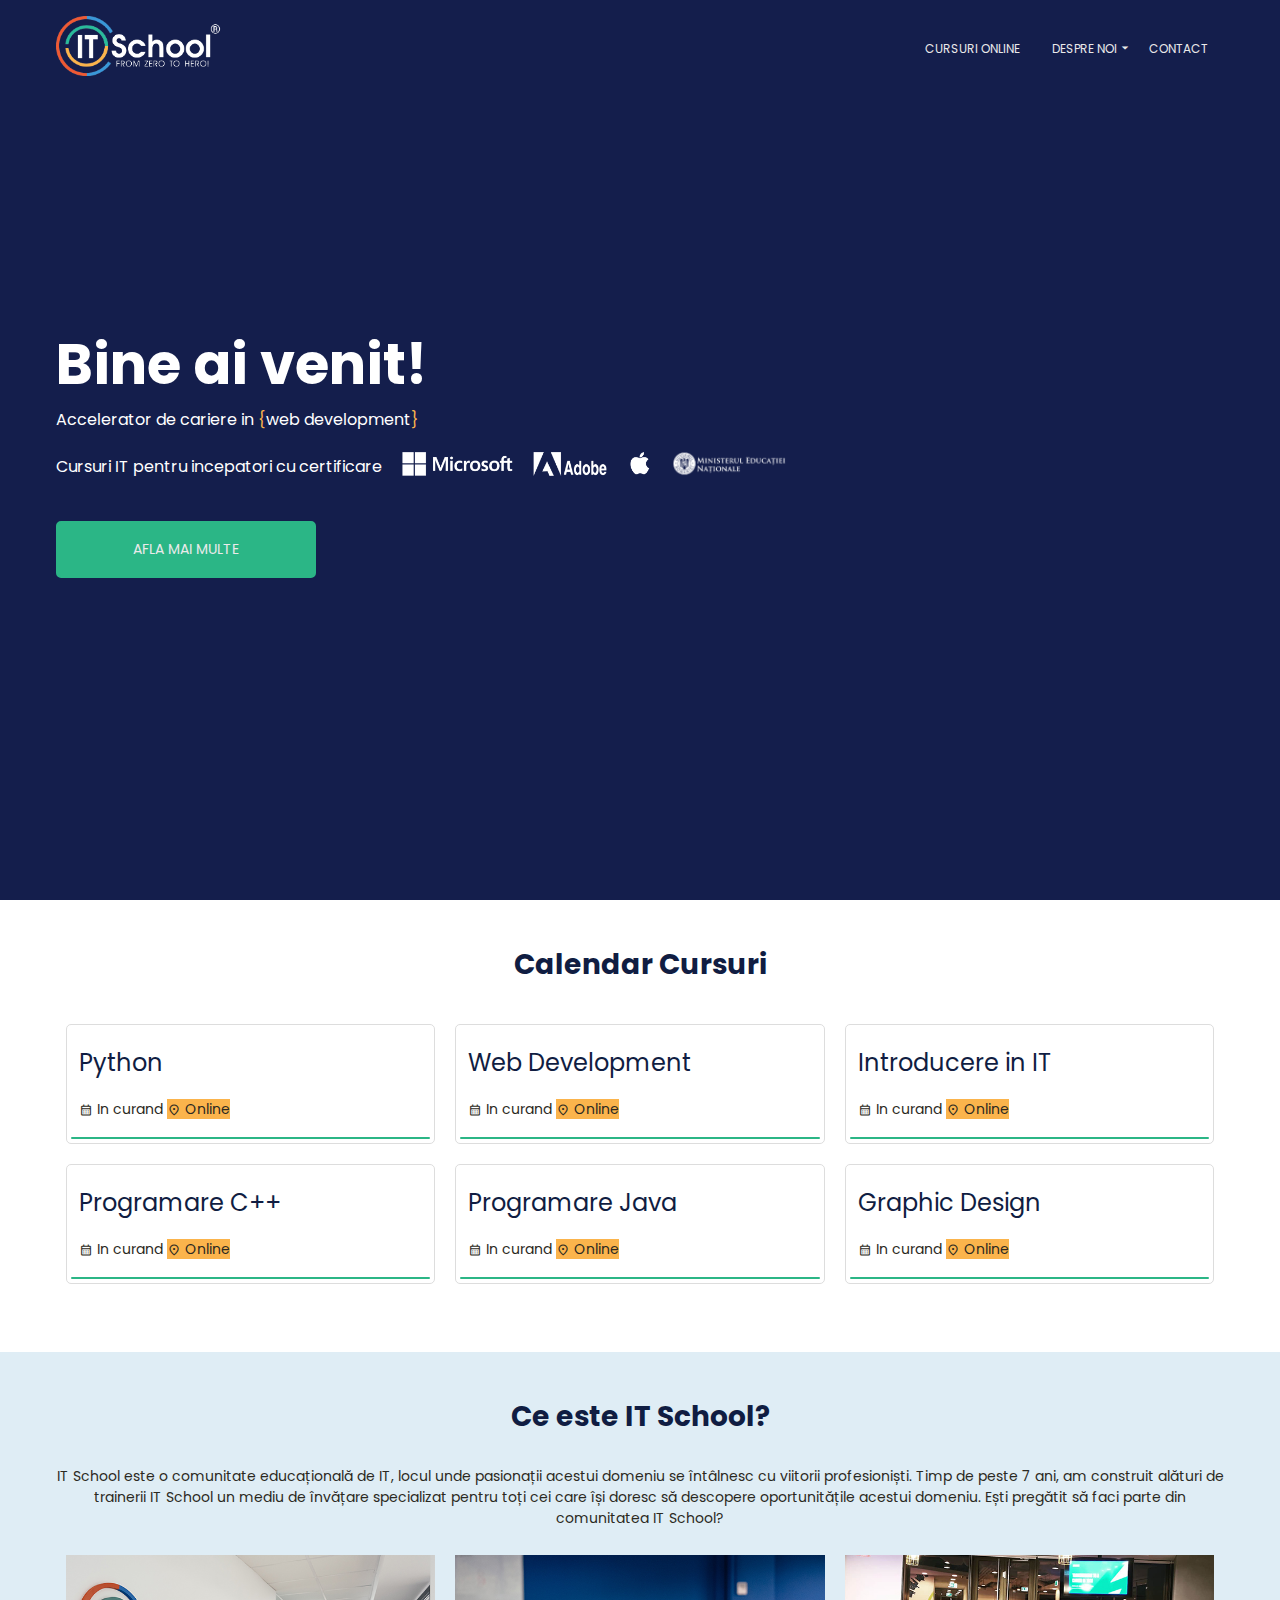
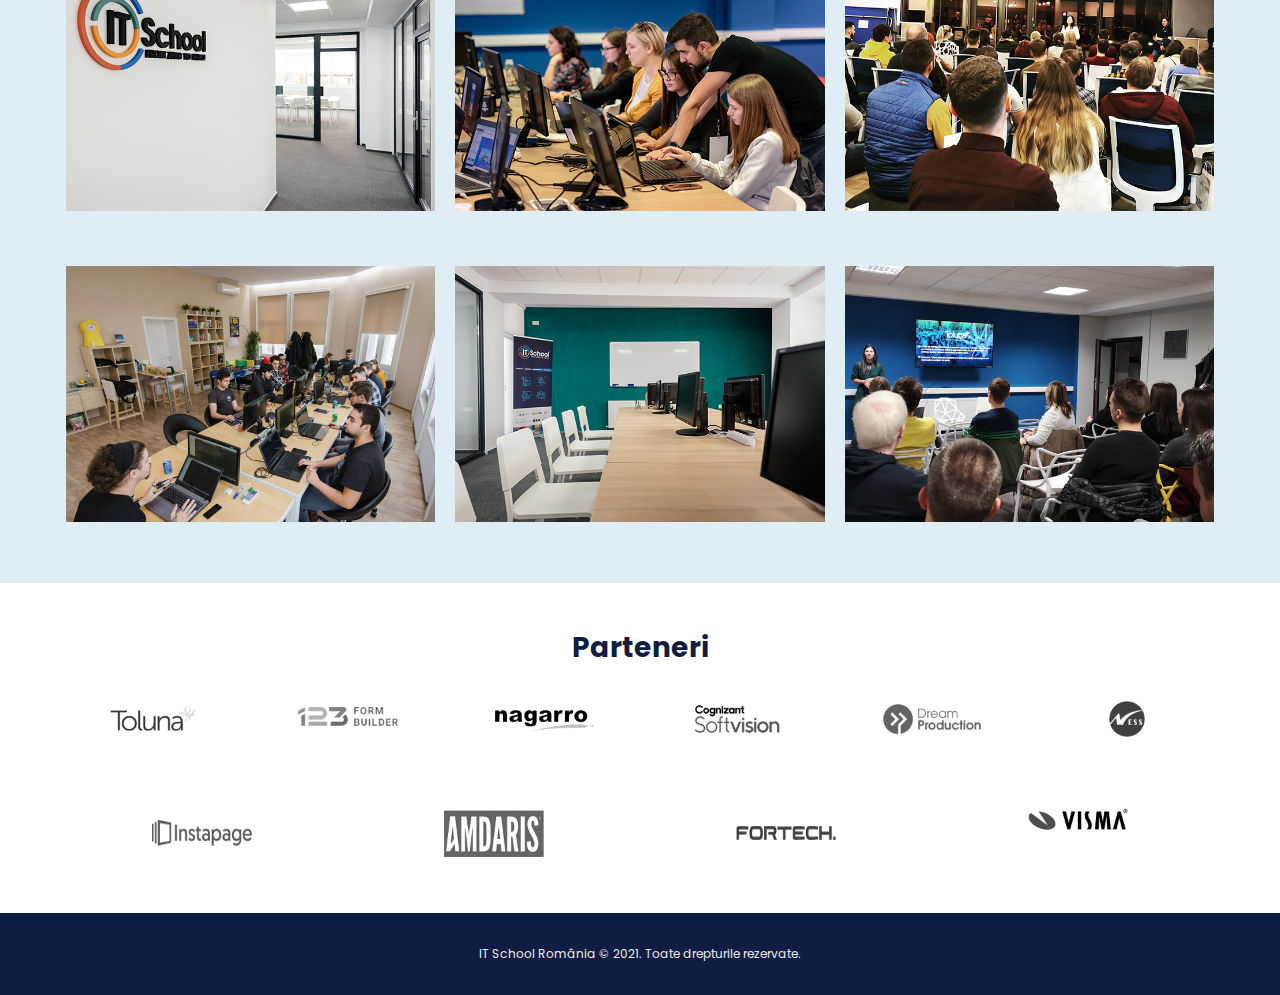
<file: index.html>
<!DOCTYPE html>
<html lang="en">
  <head>
    <meta charset="UTF-8" />
    <meta http-equiv="X-UA-Compatible" content="IE=edge" />
    <meta name="viewport" content="width=device-width, initial-scale=1.0" />
    <title>Clonă IT School</title>
    <meta name="description" content="O replică a site-ului itschool.ro" />

    <link rel="preconnect" href="https://fonts.googleapis.com" />
    <link rel="preconnect" href="https://fonts.gstatic.com" crossorigin />
    <link
      href="https://fonts.googleapis.com/css2?family=Poppins:ital,wght@0,400;0,700;1,400&display=swap"
      rel="stylesheet"
    />
    <link
      href="https://fonts.googleapis.com/css2?family=Material+Symbols+Outlined:opsz,wght,FILL,GRAD@24,400,0,0"
      rel="stylesheet"
    />
    <link rel="stylesheet" href="css/main.css" />
    <link rel="stylesheet" href="css/home.css" />
  </head>
  <body>
    <header>
      <nav>
        <div class="container">
          <a href="index.html" class="logo-link">
            <img src="img/itschool-logo.png" alt="itschool logo" />
          </a>
          <div class="menu-icon-container">
            <span class="material-symbols-outlined menu-icon"> menu </span>
            <input type="checkbox" />
            <ul>
              <li>
                <a href="pages/courses.html"> Cursuri Online </a>
              </li>
              <li class="about-us">
                <a href="pages/about.html">
                  Despre Noi
                  <span class="material-symbols-outlined arrow-down-icon">
                    arrow_drop_down
                  </span>
                </a>
                <div class="submenu">
                  <a href="index.html">IT School</a>
                  <a href="pages/about.html">Despre Noi</a>
                </div>
              </li>
              <li>
                <a href="pages/contact.html"> Contact </a>
              </li>
            </ul>
          </div>
        </div>
      </nav>
    </header>

    <main>
      <section class="welcome">
        <div class="container">
          <h1>Bine ai venit!</h1>
          <p>
            Accelerator de cariere in <span>{</span>web development<span
              >}</span
            >
          </p>
          <p>
            Cursuri IT pentru incepatori cu certificare
            <img src="img/microsoft.png" alt="Microsoft" />
            <img src="img/adobe.png" alt="Adobe" />
            <img src="img/apple.png" alt="Apple" />
            <img src="img/minister.png" alt="Ministerul Educatiei" />
          </p>
          <a href="pages/courses.html">Afla mai multe</a>
        </div>
      </section>

      <section class="courses">
        <div class="container">
          <h2>Calendar Cursuri</h2>
          <div class="grid">
            <div class="grid-element">
              <div class="grid-element-content">
                <h3>Python</h3>
                <span class="time"
                  ><span class="material-symbols-outlined">
                    calendar_month </span
                  >In curand</span
                >
                <span class="location"
                  ><span class="material-symbols-outlined"> location_on </span
                  >Online</span
                >
                <div class="decoration"></div>
              </div>
            </div>
            <div class="grid-element">
              <div class="grid-element-content">
                <h3>Web Development</h3>
                <span class="time"
                  ><span class="material-symbols-outlined">
                    calendar_month </span
                  >In curand</span
                >
                <span class="location">
                  <span class="material-symbols-outlined"> location_on </span
                  >Online</span
                >
                <div class="decoration"></div>
              </div>
            </div>
            <div class="grid-element">
              <div class="grid-element-content">
                <h3>Introducere in IT</h3>
                <span class="time"
                  ><span class="material-symbols-outlined">
                    calendar_month </span
                  >In curand</span
                >
                <span class="location"
                  ><span class="material-symbols-outlined"> location_on </span
                  >Online</span
                >
                <div class="decoration"></div>
              </div>
            </div>
            <div class="grid-element">
              <div class="grid-element-content">
                <h3>Programare C++</h3>
                <span class="time"
                  ><span class="material-symbols-outlined">
                    calendar_month </span
                  >In curand</span
                >
                <span class="location"
                  ><span class="material-symbols-outlined"> location_on </span
                  >Online</span
                >
                <div class="decoration"></div>
              </div>
            </div>
            <div class="grid-element">
              <div class="grid-element-content">
                <h3>Programare Java</h3>
                <span class="time"
                  ><span class="material-symbols-outlined">
                    calendar_month </span
                  >In curand</span
                >
                <span class="location"
                  ><span class="material-symbols-outlined"> location_on </span
                  >Online</span
                >
                <div class="decoration"></div>
              </div>
            </div>
            <div class="grid-element">
              <div class="grid-element-content">
                <h3>Graphic Design</h3>
                <span class="time"
                  ><span class="material-symbols-outlined">
                    calendar_month </span
                  >In curand</span
                >
                <span class="location"
                  ><span class="material-symbols-outlined"> location_on </span
                  >Online</span
                >
                <div class="decoration"></div>
              </div>
            </div>
          </div>
        </div>
      </section>

      <section class="about-us-section">
        <div class="container">
          <h2>Ce este IT School?</h2>
          <p>
            IT School este o comunitate educațională de IT, locul unde
            pasionații acestui domeniu se întâlnesc cu viitorii profesioniști.
            Timp de peste 7 ani, am construit alături de trainerii IT School un
            mediu de învățare specializat pentru toți cei care își doresc să
            descopere oportunitățile acestui domeniu. Ești pregătit să faci
            parte din comunitatea IT School?
          </p>
          <div class="grid">
            <div class="grid-element">
              <img src="img/about-us-1.jpeg" alt="" />
            </div>
            <div class="grid-element">
              <img src="img/about-us-2.jpeg" alt="" />
            </div>
            <div class="grid-element">
              <img src="img/about-us-3.jpeg" alt="" />
            </div>
            <div class="grid-element">
              <img src="img/about-us-4.jpeg" alt="" />
            </div>
            <div class="grid-element">
              <img src="img/about-us-5.jpeg" alt="" />
            </div>
            <div class="grid-element">
              <img src="img/about-us-6.jpeg" alt="" />
            </div>
          </div>
        </div>
      </section>

      <section class="partners">
        <div class="container">
          <h2>Parteneri</h2>
          <div class="image-container">
            <img src="img/toluna.png" alt="Toluna" />
            <img src="img/123formbuilder.png" alt="123formbuilder" />
            <img src="img/nagarro.png" alt="Nagarro" />
            <img src="img/cognizant.png" alt="SoftVision" />
            <img src="img/dreamproduction.png" alt="Dream Production" />
            <img src="img/ness.png" alt="Ness" />
            <img src="img/instapage.png" alt="Instapage" />
            <img src="img/amdaris.png" alt="Amadaris" />
            <img src="img/fortech.png" alt="Fortech" />
            <img src="img/visma.png" alt="Visma" />
          </div>
        </div>
      </section>
    </main>

    <footer>
      <div class="container">
        <p>IT School România © 2021. Toate drepturile rezervate.</p>
      </div>
    </footer>
  </body>
</html>
</file>
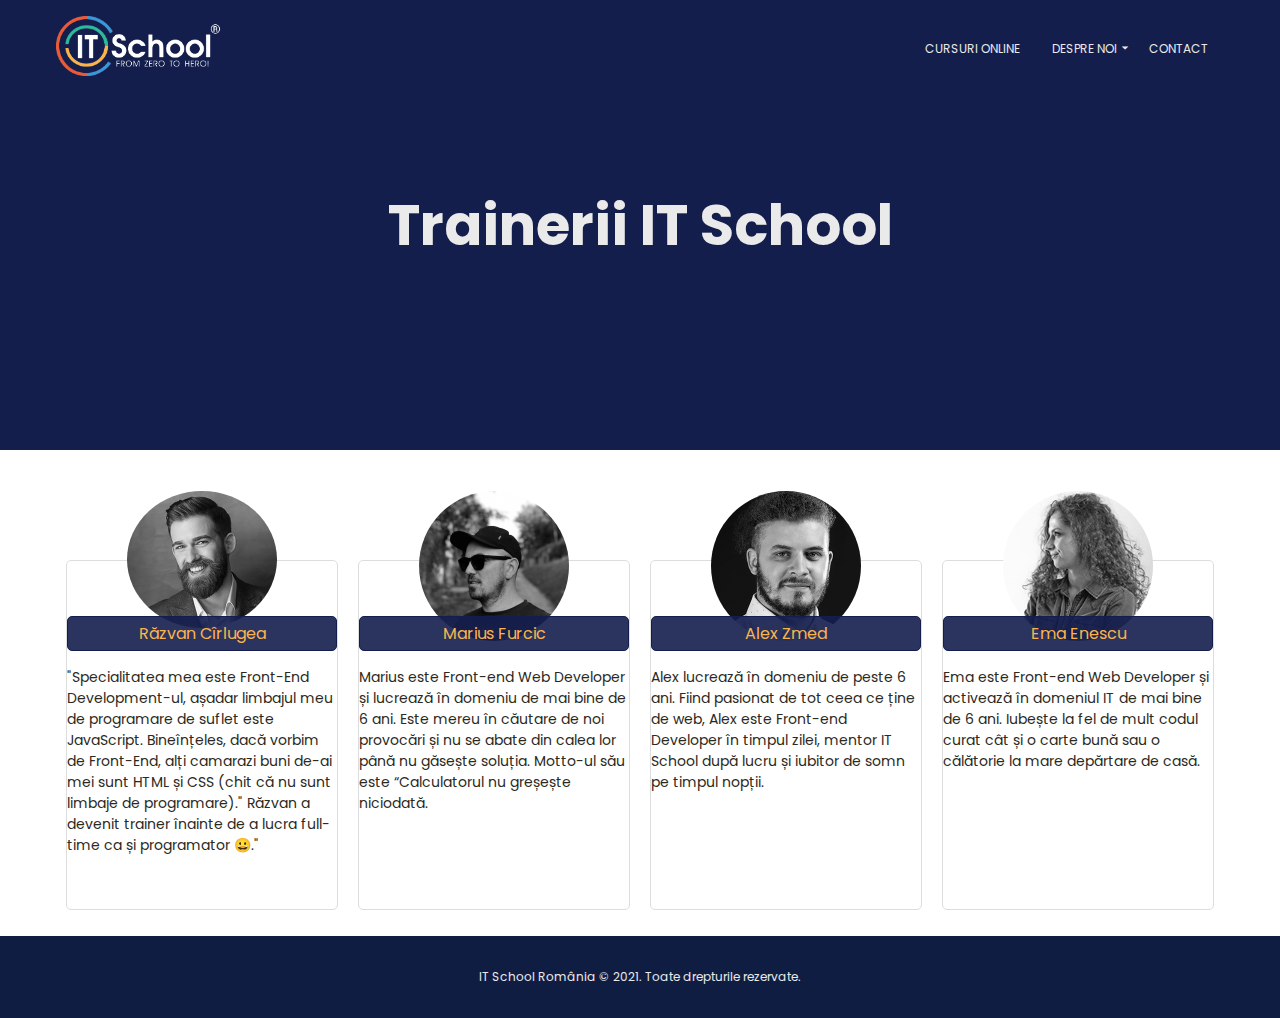
<file: pages/about.html>
<!DOCTYPE html>
<html lang="en">
  <head>
    <meta charset="UTF-8" />
    <meta name="viewport" content="width=device-width, initial-scale=1.0" />
    <title>Despre noi</title>

    <title>Clonă IT School</title>
    <meta name="description" content="O replică a site-ului itschool.ro" />

    <link rel="preconnect" href="https://fonts.googleapis.com" />
    <link rel="preconnect" href="https://fonts.gstatic.com" crossorigin />
    <link
      href="https://fonts.googleapis.com/css2?family=Poppins:ital,wght@0,400;0,700;1,400&display=swap"
      rel="stylesheet"
    />

    <link
      href="https://fonts.googleapis.com/css2?family=Material+Symbols+Outlined:opsz,wght,FILL,GRAD@24,400,0,0"
      rel="stylesheet"
    />

    <link rel="stylesheet" href="../css/main.css" />
    <link rel="stylesheet" href="../css/about.css" />
  </head>
  <body>
    <header>
      <nav>
        <div class="container">
          <a href="../index.html" class="logo-link">
            <img src="../img/itschool-logo.png" alt="itschool logo" />
          </a>
          <div class="menu-icon-container">
            <span class="material-symbols-outlined menu-icon"> menu </span>
            <input type="checkbox" />
            <ul>
              <li>
                <a href="courses.html"> Cursuri Online </a>
              </li>
              <li class="about-us">
                <a href="#">
                  Despre Noi
                  <span class="material-symbols-outlined arrow-down-icon">
                    arrow_drop_down
                  </span>
                </a>
                <div class="submenu">
                  <a href="../index.html">IT School</a>
                  <a href="#">Despre Noi</a>
                </div>
              </li>
              <li>
                <a href="contact.html"> Contact </a>
              </li>
            </ul>
          </div>
        </div>
      </nav>
    </header>

    <main>
      <section class="welcome">
        <div class="container">
          <h1>Trainerii IT School</h1>
        </div>
      </section>

      <section class="trainers">
        <div class="container">
          <div class="grid">
            <div class="grid-element">
              <div class="grid-element-content">
                <div class="trainer-image">
                  <img src="../img/razvan.jpeg" alt="" />
                </div>
                <h3>Răzvan Cîrlugea</h3>
                <p>
                  "Specialitatea mea este Front-End Development-ul, așadar
                  limbajul meu de programare de suflet este JavaScript.
                  Bineînțeles, dacă vorbim de Front-End, alți camarazi buni
                  de-ai mei sunt HTML și CSS (chit că nu sunt limbaje de
                  programare)." Răzvan a devenit trainer înainte de a lucra
                  full-time ca și programator 😀."
                </p>
              </div>
            </div>
            <div class="grid-element">
              <div class="grid-element-content">
                <div class="trainer-image">
                  <img src="../img/marius.png" alt="" />
                </div>
                <h3>Marius Furcic</h3>
                <p>
                  Marius este Front-end Web Developer și lucrează în domeniu de
                  mai bine de 6 ani. Este mereu în căutare de noi provocări și
                  nu se abate din calea lor până nu găsește soluția. Motto-ul
                  său este “Calculatorul nu greșește niciodată.
                </p>
              </div>
            </div>
            <div class="grid-element">
              <div class="grid-element-content">
                <div class="trainer-image">
                  <img src="../img/alex.jpeg" alt="" />
                </div>

                <h3>Alex Zmed</h3>
                <p>
                  Alex lucrează în domeniu de peste 6 ani. Fiind pasionat de tot
                  ceea ce ține de web, Alex este Front-end Developer în timpul
                  zilei, mentor IT School după lucru și iubitor de somn pe
                  timpul nopții.
                </p>
              </div>
            </div>
            <div class="grid-element">
              <div class="grid-element-content">
                <div class="trainer-image">
                  <img src="../img/ema.jpeg" alt="" />
                </div>

                <h3>Ema Enescu</h3>
                <p>
                  Ema este Front-end Web Developer și activează în domeniul IT
                  de mai bine de 6 ani. Iubește la fel de mult codul curat cât
                  și o carte bună sau o călătorie la mare depărtare de casă.
                </p>
              </div>
            </div>
          </div>
        </div>
      </section>
    </main>

    <footer>
      <div class="container">
        <p>IT School România © 2021. Toate drepturile rezervate.</p>
      </div>
    </footer>
  </body>
</html>
</file>
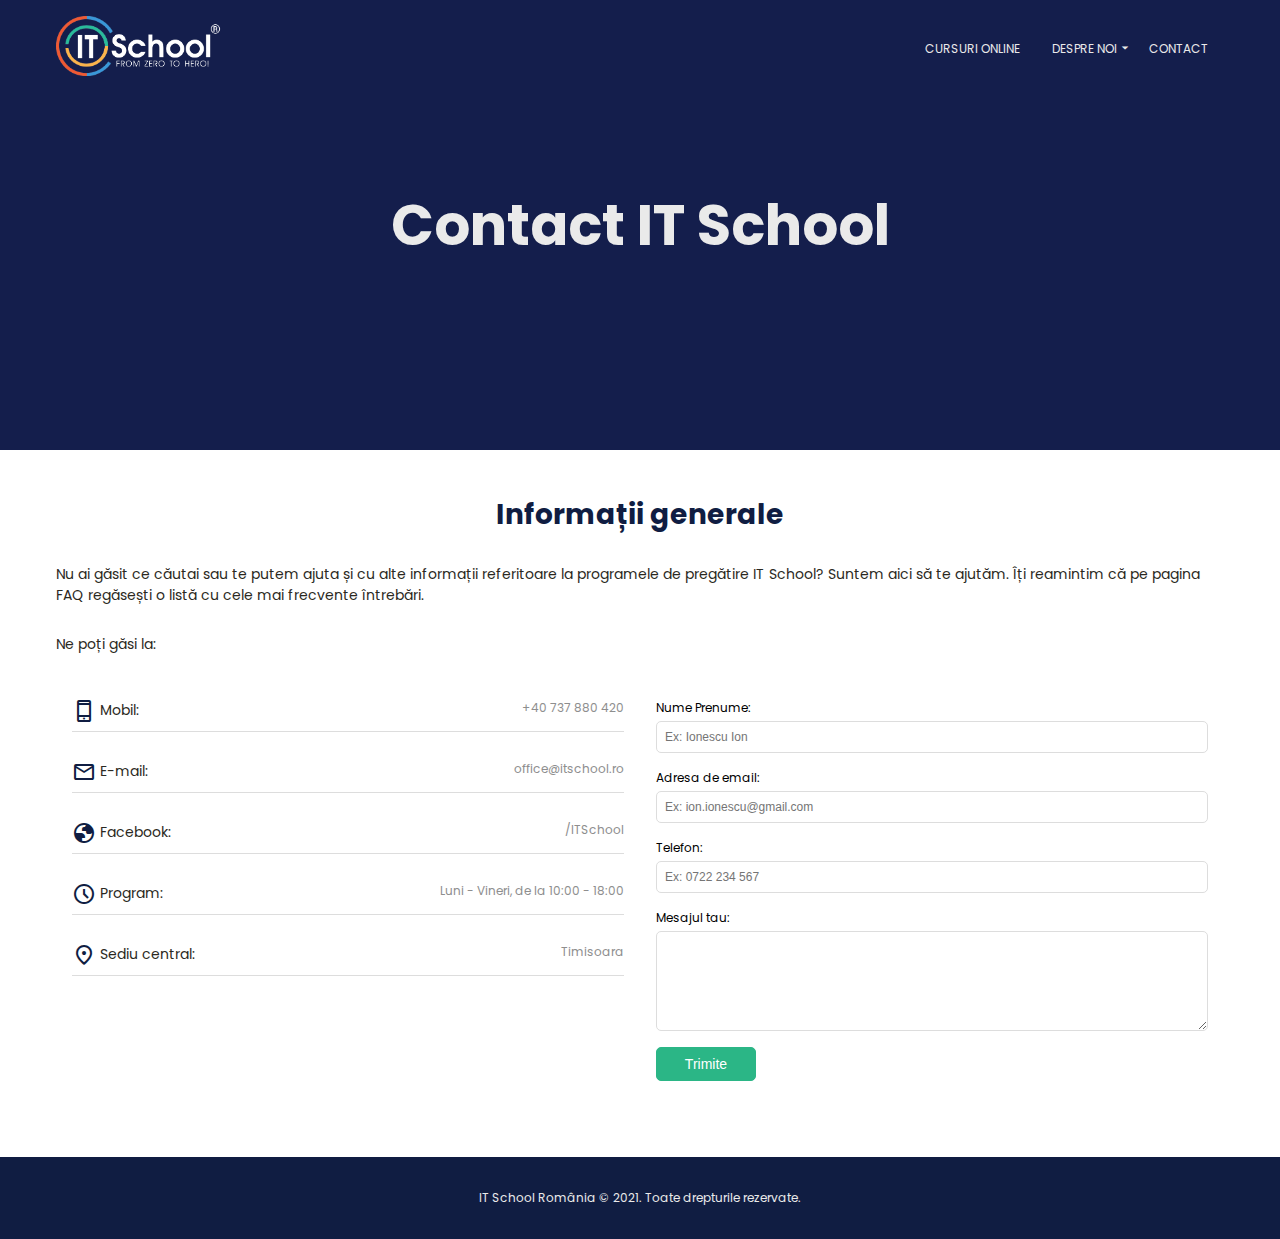
<file: pages/contact.html>
<!DOCTYPE html>
<html lang="en">
  <head>
    <meta charset="UTF-8" />
    <meta name="viewport" content="width=device-width, initial-scale=1.0" />
    <title>Contact</title>
    <title>Clonă IT School</title>
    <meta name="description" content="O replică a site-ului itschool.ro" />

    <link rel="preconnect" href="https://fonts.googleapis.com" />
    <link rel="preconnect" href="https://fonts.gstatic.com" crossorigin />
    <link
      href="https://fonts.googleapis.com/css2?family=Poppins:ital,wght@0,400;0,700;1,400&display=swap"
      rel="stylesheet"
    />
    <link
      href="https://fonts.googleapis.com/css2?family=Material+Symbols+Outlined:opsz,wght,FILL,GRAD@24,400,0,0"
      rel="stylesheet"
    />
    <link rel="stylesheet" href="../css/main.css" />
    <link rel="stylesheet" href="../css/contact.css" />
  </head>
  <body>
    <header>
      <nav>
        <div class="container">
          <a href="../index.html" class="logo-link">
            <img src="../img/itschool-logo.png" alt="itschool logo" />
          </a>
          <div class="menu-icon-container">
            <span class="material-symbols-outlined menu-icon"> menu </span>
            <input type="checkbox" />
            <ul>
              <li>
                <a href="courses.html"> Cursuri Online </a>
              </li>
              <li class="about-us">
                <a href="about.html">
                  Despre Noi
                  <span class="material-symbols-outlined arrow-down-icon">
                    arrow_drop_down
                  </span>
                </a>
                <div class="submenu">
                  <a href="../index.html">IT School</a>
                  <a href="about.html">Despre Noi</a>
                </div>
              </li>
              <li>
                <a href="#"> Contact </a>
              </li>
            </ul>
          </div>
        </div>
      </nav>
    </header>

    <main>
      <section class="welcome">
        <div class="container">
          <h1>Contact IT School</h1>
        </div>
      </section>

      <section class="form-section">
        <div class="container">
          <h2>Informații generale</h2>
          <p class="main-paragraph">
            Nu ai găsit ce căutai sau te putem ajuta și cu alte informații
            referitoare la programele de pregătire IT School? Suntem aici să te
            ajutăm. Îți reamintim că pe pagina FAQ regăsești o listă cu cele mai
            frecvente întrebări.
          </p>
          <p class="main-paragraph">Ne poți găsi la:</p>
          <div class="contact">
            <ul>
              <li>
                <p>
                  <span class="material-symbols-outlined"> phone_iphone </span>
                  Mobil:
                </p>
                <a href="tel:0040737880420"> +40 737 880 420</a>
              </li>
              <li>
                <p>
                  <span class="material-symbols-outlined"> mail </span>
                  E-mail:
                </p>
                <a href="mailto:office@itschool.ro"> office@itschool.ro</a>
              </li>
              <li>
                <p>
                  <span class="material-symbols-outlined"> globe </span>
                  Facebook:
                </p>
                <a href="https://www.facebook.com/itschool.ro/"> /ITSchool</a>
              </li>
              <li>
                <p>
                  <span class="material-symbols-outlined"> schedule </span>
                  Program:
                </p>
                <p class="program">Luni - Vineri, de la 10:00 - 18:00</p>
              </li>
              <li>
                <p>
                  <span class="material-symbols-outlined"> location_on </span>
                  Sediu central:
                </p>
                <p class="location">Timisoara</p>
              </li>
            </ul>
            <form>
              <label for="name">Nume Prenume:</label>
              <input
                type="text"
                id="name"
                name="name"
                placeholder="Ex: Ionescu Ion"
              />
              <label for="email">Adresa de email:</label>
              <input
                type="text"
                id="email"
                name="email"
                placeholder="Ex: ion.ionescu@gmail.com"
              />
              <label for="phone">Telefon:</label>
              <input
                type="tel"
                id="phone"
                name="phone"
                placeholder="Ex: 0722 234 567"
              />
              <label for="message">Mesajul tau:</label>
              <textarea id="message" name="message"></textarea>
              <input class="submit-button" type="submit" value="Trimite" />
            </form>
          </div>
        </div>
      </section>
    </main>

    <footer>
      <div class="container">
        <p>IT School România © 2021. Toate drepturile rezervate.</p>
      </div>
    </footer>
  </body>
</html>
</file>
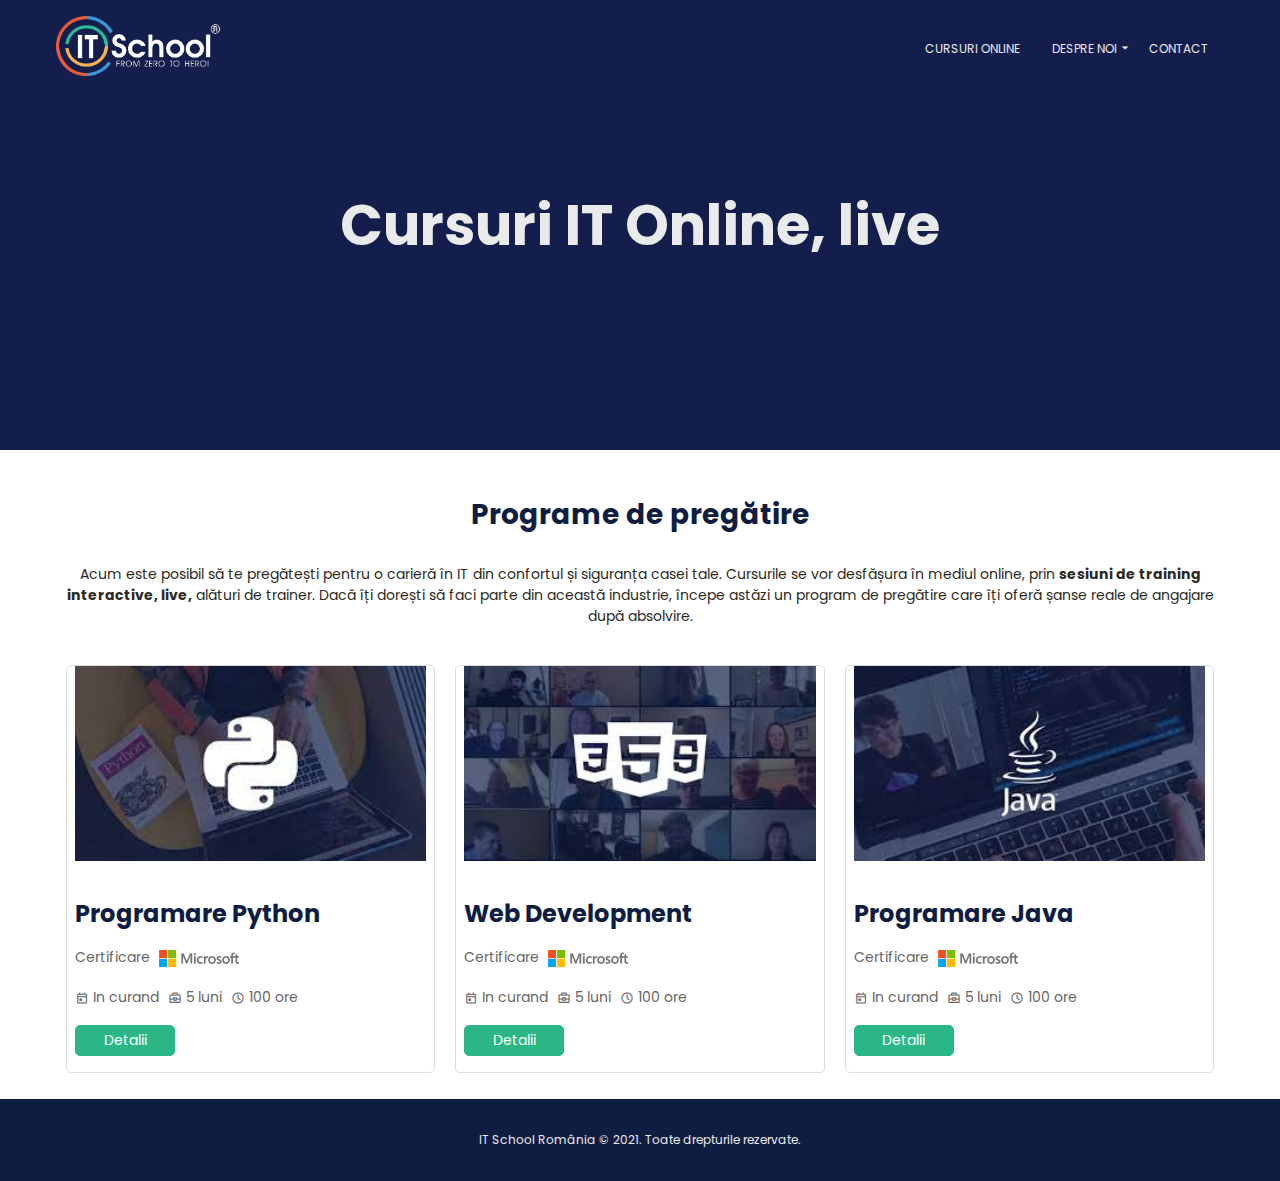
<file: pages/courses.html>
<!DOCTYPE html>
<html lang="en">
  <head>
    <meta charset="UTF-8" />
    <meta name="viewport" content="width=device-width, initial-scale=1.0" />
    <title>Cursuri</title>
    <title>Clonă IT School</title>
    <meta name="description" content="O replică a site-ului itschool.ro" />

    <link rel="preconnect" href="https://fonts.googleapis.com" />
    <link rel="preconnect" href="https://fonts.gstatic.com" crossorigin />
    <link
      href="https://fonts.googleapis.com/css2?family=Poppins:ital,wght@0,400;0,700;1,400&display=swap"
      rel="stylesheet"
    />
    <link
      href="https://fonts.googleapis.com/css2?family=Material+Symbols+Outlined:opsz,wght,FILL,GRAD@24,400,0,0"
      rel="stylesheet"
    />
    <link rel="stylesheet" href="../css/main.css" />
    <link rel="stylesheet" href="../css/courses.css" />
  </head>
  <body>
    <header>
      <nav>
        <div class="container">
          <a href="../index.html" class="logo-link">
            <img src="../img/itschool-logo.png" alt="itschool logo" />
          </a>
          <div class="menu-icon-container">
            <span class="material-symbols-outlined menu-icon"> menu </span>
            <input type="checkbox" />
            <ul>
              <li>
                <a href="#"> Cursuri Online </a>
              </li>
              <li class="about-us">
                <a href="about.html">
                  Despre Noi
                  <span class="material-symbols-outlined arrow-down-icon">
                    arrow_drop_down
                  </span>
                </a>
                <div class="submenu">
                  <a href="../index.html">IT School</a>
                  <a href="about.html">Despre Noi</a>
                </div>
              </li>
              <li>
                <a href="contact.html"> Contact </a>
              </li>
            </ul>
          </div>
        </div>
      </nav>
    </header>
    <main>
      <section class="welcome">
        <div class="container">
          <h1>Cursuri IT Online, live</h1>
        </div>
      </section>

      <section class="courses-section">
        <div class="container">
          <h2>Programe de pregătire</h2>
          <p>
            Acum este posibil să te pregătești pentru o carieră în IT din
            confortul și siguranța casei tale. Cursurile se vor desfășura în
            mediul online, prin
            <strong>sesiuni de training interactive, live,</strong> alături de
            trainer. Dacă îți dorești să faci parte din această industrie,
            începe astăzi un program de pregătire care îți oferă șanse reale de
            angajare după absolvire.
          </p>
          <div class="grid">
            <div class="grid-element">
              <div class="grid-element-content">
                <img src="../img/python.jpeg" alt="" />
                <h3>Programare Python</h3>
                <p>
                  Certificare
                  <img
                    src="../img/microsoft-color.png"
                    alt=""
                    class="microsoft-color"
                  />
                </p>
                <div class="details">
                  <span class="element-details">
                    <span class="material-symbols-outlined"> today </span>
                    In curand
                  </span>
                  <span class="element-details"
                    ><span class="material-symbols-outlined">
                      business_center
                    </span>
                    5 luni</span
                  >
                  <span class="element-details">
                    <span class="material-symbols-outlined"> schedule </span>
                    100 ore
                  </span>
                </div>
                <a href="#">Detalii</a>
              </div>
            </div>
            <div class="grid-element">
              <div class="grid-element-content">
                <img src="../img/web-dev.jpeg" alt="" />
                <h3>Web Development</h3>
                <p>
                  Certificare
                  <img
                    src="../img/microsoft-color.png"
                    alt=""
                    class="microsoft-color"
                  />
                </p>
                <div class="details">
                  <span class="element-details">
                    <span class="material-symbols-outlined"> today </span>
                    In curand
                  </span>
                  <span class="element-details"
                    ><span class="material-symbols-outlined">
                      business_center
                    </span>
                    5 luni</span
                  >
                  <span class="element-details">
                    <span class="material-symbols-outlined"> schedule </span>
                    100 ore
                  </span>
                </div>
                <a href="#">Detalii</a>
              </div>
            </div>
            <div class="grid-element">
              <div class="grid-element-content">
                <img src="../img/Java.jpeg" alt="" />
                <h3>Programare Java</h3>
                <p>
                  Certificare
                  <img
                    src="../img/microsoft-color.png"
                    alt=""
                    class="microsoft-color"
                  />
                </p>
                <div class="details">
                  <span class="element-details">
                    <span class="material-symbols-outlined"> today </span>
                    In curand
                  </span>
                  <span class="element-details"
                    ><span class="material-symbols-outlined">
                      business_center
                    </span>
                    5 luni</span
                  >
                  <span class="element-details">
                    <span class="material-symbols-outlined"> schedule </span>
                    100 ore
                  </span>
                </div>
                <a href="#">Detalii</a>
              </div>
            </div>
          </div>
        </div>
      </section>
    </main>

    <footer>
      <div class="container">
        <p>IT School România © 2021. Toate drepturile rezervate.</p>
      </div>
    </footer>
  </body>
</html>
</file>
<file: css/main.css>
/* Adaugam varaibile */
:root {
  --text-primary: #101d42;
  --text-secondary: #fbb44c;
  --text-dark: #2b2922;
  --text-light: #eaeaea;
  --text-white: #ffffff;

  --bg-primary: #141e4c;
  --bg-secondary: #dfedf5;
  --bg-dark: #101d42;
  --bg-light: #ffffff;

  --button-color: #2bb686;

  --fs-large: 1rem;
  --fs-medium: 0.875rem;
  --fs-small: 0.75rem;

  --spacing-xl: 2.625rem;
  --spacing-large: 1.75rem;
  --spacing-medium: 1rem;
  --spacing-small: 0.5rem;
  --spacing-tiny: 0.25rem;

  --mobile-logo-height: 45px;
}

/* Resetam proprietatile default */
* {
  box-sizing: border-box;
}

body,
h1,
h2,
h3,
p {
  margin: 0;
  padding: 0;
}

ul {
  list-style-type: none;
  margin: 0;
  padding: 0;
}

a {
  display: block;
  text-decoration: none;
}

/* Necesar pentru mobil */
input[type="submit"] {
  -webkit-appearance: none;
  -moz-appearance: none;
  appearance: none;
  opacity: 1;
}

/* Adaugam proprietati legate de font si culori */
body {
  font-family: "Poppins", sans-serif;
}

h1 {
  font-size: 3.5rem;
  color: var(--text-light);
}

h2 {
  font-size: 1.75rem;
  color: var(--text-primary);
}

h3 {
  font-size: 1.5rem;
  color: var(--text-secondary);
}

p {
  font-size: var(--fs-medium);
  color: var(--text-dark);
}

/* Clase reutilizabile */
.container {
  max-width: 1200px;
  min-width: 320px;

  margin: auto;

  padding: var(--spacing-medium);
}

/* Layout */
body {
  display: flex;
  flex-direction: column;

  min-height: 100vh;
}

main {
  flex-grow: 1;
}

/* Stilizeara nav-ului */
nav {
  position: fixed;
  top: 0;

  width: 100%;

  background-color: var(--bg-primary);

  z-index: 2;
}

nav .container {
  display: flex;
  justify-content: space-between;
  align-items: center;
}

nav .logo-link {
  padding: 0;
}

nav img {
  width: auto;
  height: 60px;
}

.grid {
  display: flex;
  flex-wrap: wrap;
}

.grid-element {
  width: calc(100% / 3);
  padding: 10px;
}

/* Atentie la ordinea in care punem breakpoint-urile. Trebuie puse descrescator, daca incepem cu stilizarea pe desktop initial! */
@media (max-width: 992px) {
  .grid-element {
    width: 50%;
  }
}

@media (max-width: 768px) {
  .grid-element {
    width: 100%;
  }
}

/* Meniul si checkbox-ul sunt necesare doar pentru versiunea de mobile. */
nav .menu-icon {
  color: var(--text-light);
  display: none;
}

nav input[type="checkbox"] {
  display: none;
}

nav ul {
  display: flex;
}

nav li {
  position: relative;
}

nav a {
  font-size: var(--fs-small);
  /* Transformam textul sa contina doar majuscule.*/
  text-transform: uppercase;

  color: var(--text-light);

  padding: var(--spacing-medium);
}

nav .arrow-down-icon {
  font-size: var(--fs-large);

  /* Daca nu specificam top, left, right sau bottom, elementul va fi pozitionat automat, iar in acest caz il pozitioneaza fix cum trebuie. */
  position: absolute;
}

nav a:hover {
  color: var(--text-secondary);
}

nav .submenu {
  /* Initial, submeniul nu este afisat. Afisarea sa se face la hover pe parinte. */
  display: none;

  position: absolute;
  top: calc(100% - var(--spacing-small));
  left: var(--spacing-medium);

  width: 10rem;
  padding: var(--spacing-tiny) 0;

  background-color: var(--bg-dark);

  z-index: 3;
}

nav .submenu a {
  padding: var(--spacing-tiny) var(--spacing-small);
}

/* Atentie la acest selector! display: block se aplica pe elementul cu clasa submenu, doar atunci cand parintele cu clasa about us are hover! */
nav .about-us:hover .submenu {
  display: block;
}

/* Stilizarea pentru mobile */
@media (max-width: 768px) {
  nav img {
    height: var(--mobile-logo-height);
  }

  /* Ascundem link-urile si afisam iconita de meniu, la pachet cu checkbox-ul.
    De asemenea, ascundem submeniul (intrucat am avea nevoie de JS ca sa-l facem pe mobil) si iconita ce indica prezenta lui. */
  nav ul {
    display: none;
  }

  nav .menu-icon {
    display: block;
  }

  nav .arrow-down-icon {
    display: none;
  }

  nav .about-us:hover .submenu {
    display: none;
  }

  nav .menu-icon-container {
    position: relative;
  }

  /* Un nou tip de selector: sleectam input-ul care are ca atribut type="checkbox." */
  nav input[type="checkbox"] {
    /* Pe mobil checkbox-ul trebuie sa fie prezent pe ecran. */
    display: block;

    /* Practic, punem checkbox-ul deasupra iconitei de meniu. */
    position: absolute;
    top: 0;
    left: 0;

    height: 100%;
    width: 100%;

    /* Atentie, opacity 0 doar ascunde vizual elementul, ele inca este prezent pe ecran.*/
    opacity: 0;

    margin: 0;

    /* Schimbam afisajul cursorului mouse-ului. */
    cursor: pointer;
  }

  /* Doua tipuri noi de selector:
    1. input:checked => elementul este stilizat doar daca checkbox-ul se afla in starea checked.
    2. input:checked ~ ul => aplica CSS-ul doar pe FRATII (de acelasi nivel) lui input:checked aflati SUB el ca ordine. Evident, doar fratii care sunt ul. */
  nav input[type="checkbox"]:checked ~ ul {
    display: block;
    width: 100%;

    /* Cand vrem sa ne pozitionam absolut la viewport, folosim position: fixed. Position: absolute s-ar pozitiona fata de primul element relativ, ceea ce nu ne-ar ajuta. */
    position: fixed;
    /* Unde se afiseaza meniul extins pe mobil? Pai imediat sub nav. Cum calculam cat are nav-ul? Dimensiunea logo-ului + padding. */
    top: calc(var(--mobile-logo-height) + 2 * var(--spacing-medium));
    left: 0;

    background-color: var(--bg-dark);
  }
}

/* Footer */
footer {
  background-color: var(--bg-dark);
}

footer p {
  font-size: var(--fs-small);
  text-align: center;

  color: var(--text-light);

  padding: var(--spacing-medium) 0;
}
</file>
<file: css/home.css>
/* Welcome section */
.welcome {
  height: 100vh;
  background-color: var(--bg-primary);
}

.welcome h1,
.welcome p {
  color: var(--text-white);
}

.welcome p {
  font-size: var(--fs-large);
  margin-bottom: var(--spacing-medium);
}

.welcome p:last-of-type {
  margin-bottom: var(--spacing-xl);
}

.welcome p span {
  color: var(--text-secondary);
}

.welcome img {
  height: 24px;
  width: auto;

  margin-left: var(--spacing-medium);

  /* Un bun exemplu de positionare relativa: mutam imaginile mai jos fata de pozitia lor initiala, pentru a arata mai bine. */
  position: relative;
  top: var(--spacing-tiny);
}

.welcome .container {
  height: 100%;
  display: flex;
  flex-direction: column;
  justify-content: center;
  align-items: start;
}

.welcome a {
  color: var(--text-light);
  background-color: var(--button-color);

  font-size: var(--fs-medium);
  text-transform: uppercase;
  text-align: center;

  padding: var(--spacing-medium);
  border: 2px solid var(--button-color);
  border-radius: 5px;

  width: 260px;
}

.welcome a:hover {
  background-color: transparent;
}

@media (max-width: 768px) {
  .welcome h1 {
    font-size: 2.5rem;
  }

  /* Vrem ca ultimul paragraf sa nu aiba margine. */
  .welcome p:last-of-type {
    margin-bottom: 0;
  }

  .welcome img {
    display: block;

    margin-top: var(--spacing-medium);
    margin-left: var(--spacing-small);
  }

  .welcome a {
    /* Asundem butonul pe mobil. */
    display: none;
  }

  .welcome {
    padding-bottom: 4rem;
  }
}

/* COURSES SECTION */

.courses h2 {
  text-align: center;
  margin: var(--spacing-large) auto;
}

/* Ca padding trebuie sa fie inclus in width trebuie sa fie box-sizing: border-box. Margin nu e niciodata inclus in width. */

.courses .grid-element-content {
  border: 1px solid #ddd;
  border-radius: 5px;
  padding: var(--spacing-tiny);
}

.courses .grid-element-content h3 {
  color: var(--text-primary);
  font-weight: 400;
  margin: var(--spacing-medium) var(--spacing-small);
}

.courses .grid-element-content span {
  font-size: var(--fs-medium);
  color: var(--text-dark);
  height: 100%;
}

.courses .decoration {
  height: 2px;
  background-color: var(--button-color);
  border-radius: 4px;
  margin-top: var(--spacing-medium);
}

.courses .time {
  margin-left: var(--spacing-small);
}

.courses .location {
  background-color: var(--text-secondary);
}

.courses .grid-element:last-of-type {
  margin-bottom: var(--spacing-xl);
}

/* Verical-align merge doar pe taguri de tip inline */
.courses .material-symbols-outlined {
  font-size: 14px;
  line-height: 14px;
  vertical-align: middle;
  margin-right: 4px;
}

/* ABOUT US SECTION */

.about-us-section {
  background-color: var(--bg-secondary);
}

.about-us-section h2 {
  text-align: center;
  margin: var(--spacing-large) auto;
}

.about-us-section p {
  text-align: center;
  margin-bottom: var(--spacing-medium);
}

.about-us-section img {
  width: 100%;
}

.about-us-section img:last-of-type {
  margin-bottom: var(--spacing-large);
}

/* PARTNERS SECTION */

.partners .image-container {
  display: flex;
  justify-content: space-around;
  flex-wrap: wrap;
}

.partners h2 {
  text-align: center;
  margin-top: var(--spacing-large);
}

.partners img {
  width: 100px;
  filter: grayscale(100%);
  margin: 0 var(--spacing-xl);
}

.partners img:hover {
  filter: none;
}

.partners img:last-of-type {
  margin-bottom: var(--spacing-large);
}
</file>
<file: css/about.css>
.welcome {
  background-color: var(--bg-primary);
  height: 50vh;

  display: flex;
  justify-content: center;
  align-items: center;
}

.trainers .container {
  display: flex;
  flex-direction: column;
  justify-content: center;
  padding: 1rem;
}

.trainers .grid-element {
  width: 25%;
}

.trainers .grid-element-content {
  border: 1px solid #ddd;
  border-radius: 5px;
  display: flex;
  flex-direction: column;
  align-items: center;
  margin-top: calc(2 * var(--spacing-xl));
  min-height: 350px;
}

.trainers .grid-element-content .trainer-image {
  width: 150px;
  height: 150px;

  overflow: hidden;
  margin-top: -70px;
}

.trainers .grid-element-content img {
  width: 100%;
  filter: grayscale(100%);
  border-radius: 50%;
}

.trainers .grid-element-content h3 {
  background-color: rgba(20, 30, 76, 0.9);
  font-weight: 400;
  font-size: var(--fs-large);
  width: 100%;
  text-align: center;
  padding: var(--spacing-tiny) 0;
  border: 1px solid var(--bg-primary);
  border-radius: 5px;
  margin-top: -25px;
  z-index: 1;
  margin-bottom: var(--spacing-medium);
}

.trainers .grid-element-content p {
  margin-bottom: var(--spacing-medium);
}

@media (max-width: 992px) {
  .trainers .grid-element {
    width: calc(100% / 3);
  }
}

@media (max-width: 768px) {
  .trainers .grid-element {
    width: 50%;
  }

  .trainers .grid-element-content {
    min-height: 310px;
  }
}

@media (max-width: 576px) {
  .trainers .grid-element {
    width: 100%;
  }

  .trainers .grid-element-content {
    min-height: 0px;
  }
}
</file>
<file: css/contact.css>
.welcome {
  background-color: var(--bg-primary);
  height: 50vh;

  display: flex;
  justify-content: center;
  align-items: center;
}

.form-section .container {
  display: flex;
  flex-direction: column;
  justify-content: center;
  padding: 1rem;
}

.form-section h2 {
  text-align: center;
  padding-top: var(--spacing-large);
}

.form-section h2,
.form-section .main-paragraph,
.form-section .contact {
  margin-bottom: var(--spacing-large);
}

.contact {
  display: flex;
}

.contact ul,
.contact form {
  width: 50%;
  padding: var(--spacing-medium);

  display: flex;
  flex-direction: column;
}

.contact li {
  display: flex;
  justify-content: space-between;

  padding-bottom: var(--spacing-small);
  margin-bottom: var(--spacing-large);
  border-bottom: 1px solid #ddd;
}

.contact a,
.location,
.program {
  color: #8e8e8e;
  font-size: var(--fs-small);
}

.contact .material-symbols-outlined {
  color: var(--text-primary);
  vertical-align: middle;
}

.contact a:hover,
.location:hover,
.program:hover {
  color: var(--text-primary);
}

.contact form label {
  margin-bottom: var(--spacing-tiny);
  font-size: var(--fs-small);
}

.contact form input,
textarea {
  margin-bottom: var(--spacing-medium);
  border-radius: 5px;
  border: 1px solid #ddd;
  color: #8e8e8e;
  font-size: var(--fs-small);
  padding: var(--spacing-small);
}

.contact form input:focus,
.contact form textarea:focus {
  border-color: #8e8e8e;
  outline: none;
  color: var(--text-dark);
}

.contact form textarea {
  font-family: inherit;
  height: 100px;
}

.contact form .submit-button {
  background-color: var(--button-color);
  color: white;
  width: 100px;
  font-size: var(--fs-medium);
  text-align: center;
  border: 1px solid var(--button-color);
  padding: var(--spacing-small);
}

@media (max-width: 768px) {
  .welcome h1 {
    font-size: 2rem;
  }

  .contact {
    flex-direction: column;
  }

  .contact ul,
  .contact form {
    width: 100%;
    padding: 0;
  }

  .form-section li {
    margin-bottom: var(--spacing-medium);
  }

  form label:first-of-type {
    margin-top: var(--spacing-medium);
  }

  input[type="submit"] {
    -webkit-appearance: none;
    -moz-appearance: none;
    appearance: none;
    opacity: 1;
  }
}
</file>
<file: css/courses.css>
.welcome {
  background-color: var(--bg-primary);
  height: 50vh;

  display: flex;
  justify-content: center;
  align-items: center;
}

.courses-section .container {
  display: flex;
  flex-direction: column;
  justify-content: center;
  padding: 1rem;
}

.courses-section .container h2 {
  text-align: center;
  margin: var(--spacing-large) auto;
}

.courses-section .container p {
  text-align: center;
  margin-bottom: var(--spacing-large);
}

.courses-section .grid-element-content {
  border: 1px solid #ddd;
  border-radius: 5px;
  padding: 0 var(--spacing-small);
}

.courses-section .grid-element-content img {
  width: 100%;
}

.courses-section .grid-element-content h3 {
  color: var(--text-primary);
  margin-top: var(--spacing-large);
}

.courses-section .grid-element-content p {
  font-size: var(--fs-medium);
  color: #666;
  text-align: left;
  margin: var(--spacing-medium) auto;
}
.courses-section .grid-element-content .microsoft-color {
  width: 80px;
  height: auto;
  vertical-align: middle;
  margin-left: 5px;
}

.courses-section .details {
  margin-bottom: var(--spacing-medium);
}
.courses-section .details span {
  vertical-align: middle;
  color: #666;
  font-size: var(--fs-medium);
}

.courses-section .details .element-details {
  margin-right: 5px;
}

.courses-section .grid-element-content a {
  background-color: var(--button-color);
  width: 100px;
  color: var(--text-white);
  border: 1px solid var(--button-color);
  text-align: center;
  font-size: var(--fs-medium);
  border-radius: 5px;
  padding: var(--spacing-tiny);
  margin-bottom: var(--spacing-medium);
}
</file>
